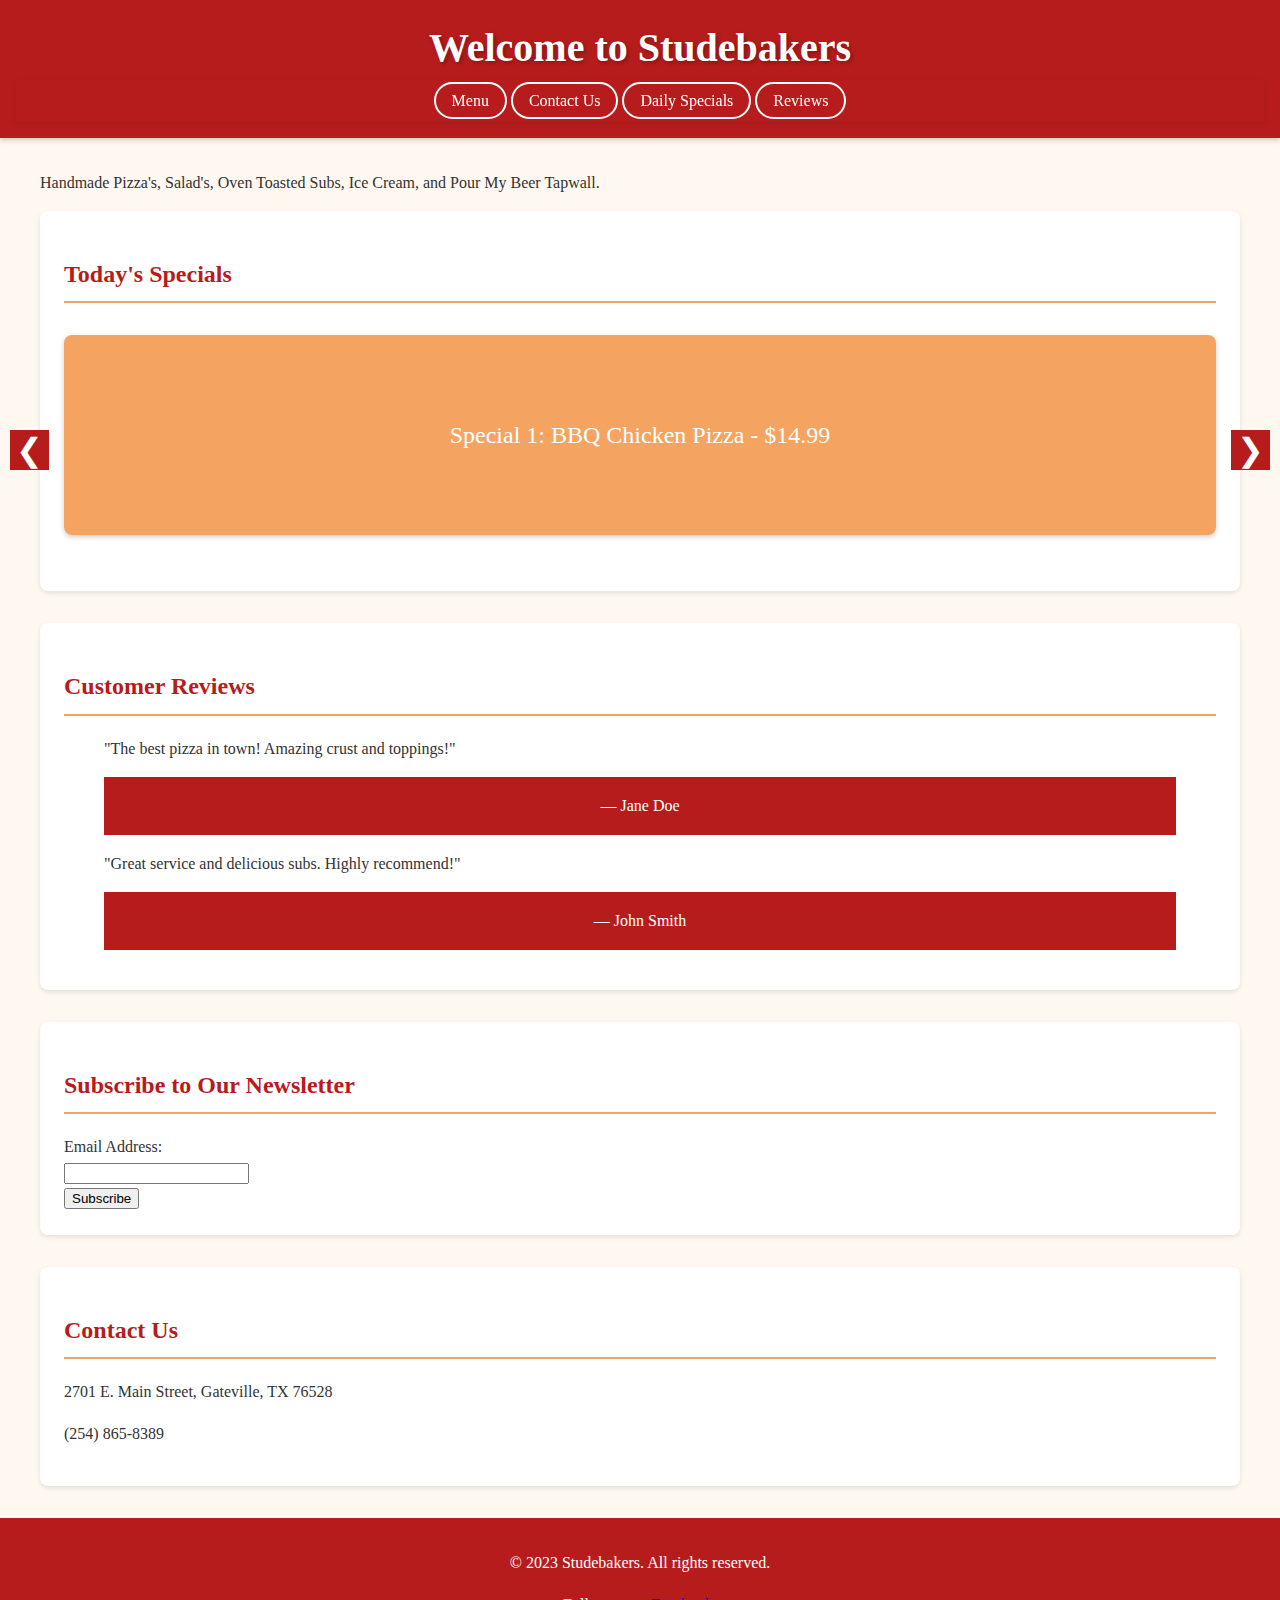
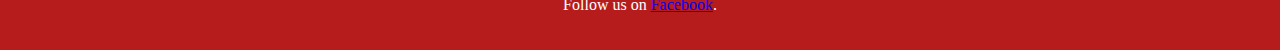
<file: index.html>
<!DOCTYPE html>
<html lang="en">
<head>
    <meta charset="UTF-8">
    <meta name="viewport" content="width=device-width, initial-scale=1.0">
    <title>Studebakers</title>
    <link rel="stylesheet" href="styles.css">
    <script defer src="scripts.js"></script>
    <meta name="description" content="Studebakers - Handmade Pizzas, Salads, Subs, Ice Cream, and Tapwall drinks in Gateville, TX.">
    <meta name="keywords" content="Studebakers, Pizza, Salads, Subs, Ice Cream, Gateville, Takeout, Delivery">
</head>
<body>
    <a href="#main-content" class="skip-to-content">Skip to Content</a>
    <header>
        <h1>Welcome to Studebakers</h1>
        <nav class="sticky-nav">
            <a href="menu.html">Menu</a>
            <a href="#contact">Contact Us</a>
            <a href="#daily-specials">Daily Specials</a>
            <a href="#reviews">Reviews</a>
        </nav>
    </header>
    <div id="loading-spinner"></div>
    <main id="main-content">
        <p>Handmade Pizza's, Salad's, Oven Toasted Subs, Ice Cream, and Pour My Beer Tapwall.</p>
        <section id="daily-specials">
            <h2>Today's Specials</h2>
            <div class="carousel">
                <div class="carousel-item active">Special 1: BBQ Chicken Pizza - $14.99</div>
                <div class="carousel-item">Special 2: Spaghetti Dinner - $12.99</div>
                <div class="carousel-item">Special 3: Family Combo - $29.99</div>
            </div>
            <button class="carousel-control prev" onclick="prevSlide()">❮</button>
            <button class="carousel-control next" onclick="nextSlide()">❯</button>
        </section>
        <section id="reviews">
            <h2>Customer Reviews</h2>
            <blockquote>
                <p>"The best pizza in town! Amazing crust and toppings!"</p>
                <footer>— Jane Doe</footer>
            </blockquote>
            <blockquote>
                <p>"Great service and delicious subs. Highly recommend!"</p>
                <footer>— John Smith</footer>
            </blockquote>
        </section>
        <section id="newsletter">
            <h2>Subscribe to Our Newsletter</h2>
            <form>
                <label for="email">Email Address:</label><br>
                <input type="email" id="email" name="email" required><br>
                <button type="submit">Subscribe</button>
            </form>
        </section>
        <section id="contact">
            <h2>Contact Us</h2>
            <p>2701 E. Main Street, Gateville, TX 76528</p>
            <p>(254) 865-8389</p>
    </main>
    <footer>
        <p>&copy; 2023 Studebakers. All rights reserved.</p>
        <p>Follow us on <a href="https://www.facebook.com/Studebakers-Pizza" target="_blank" rel="noopener">Facebook</a>.</p>
    </footer>
</body>
</html>
</file>
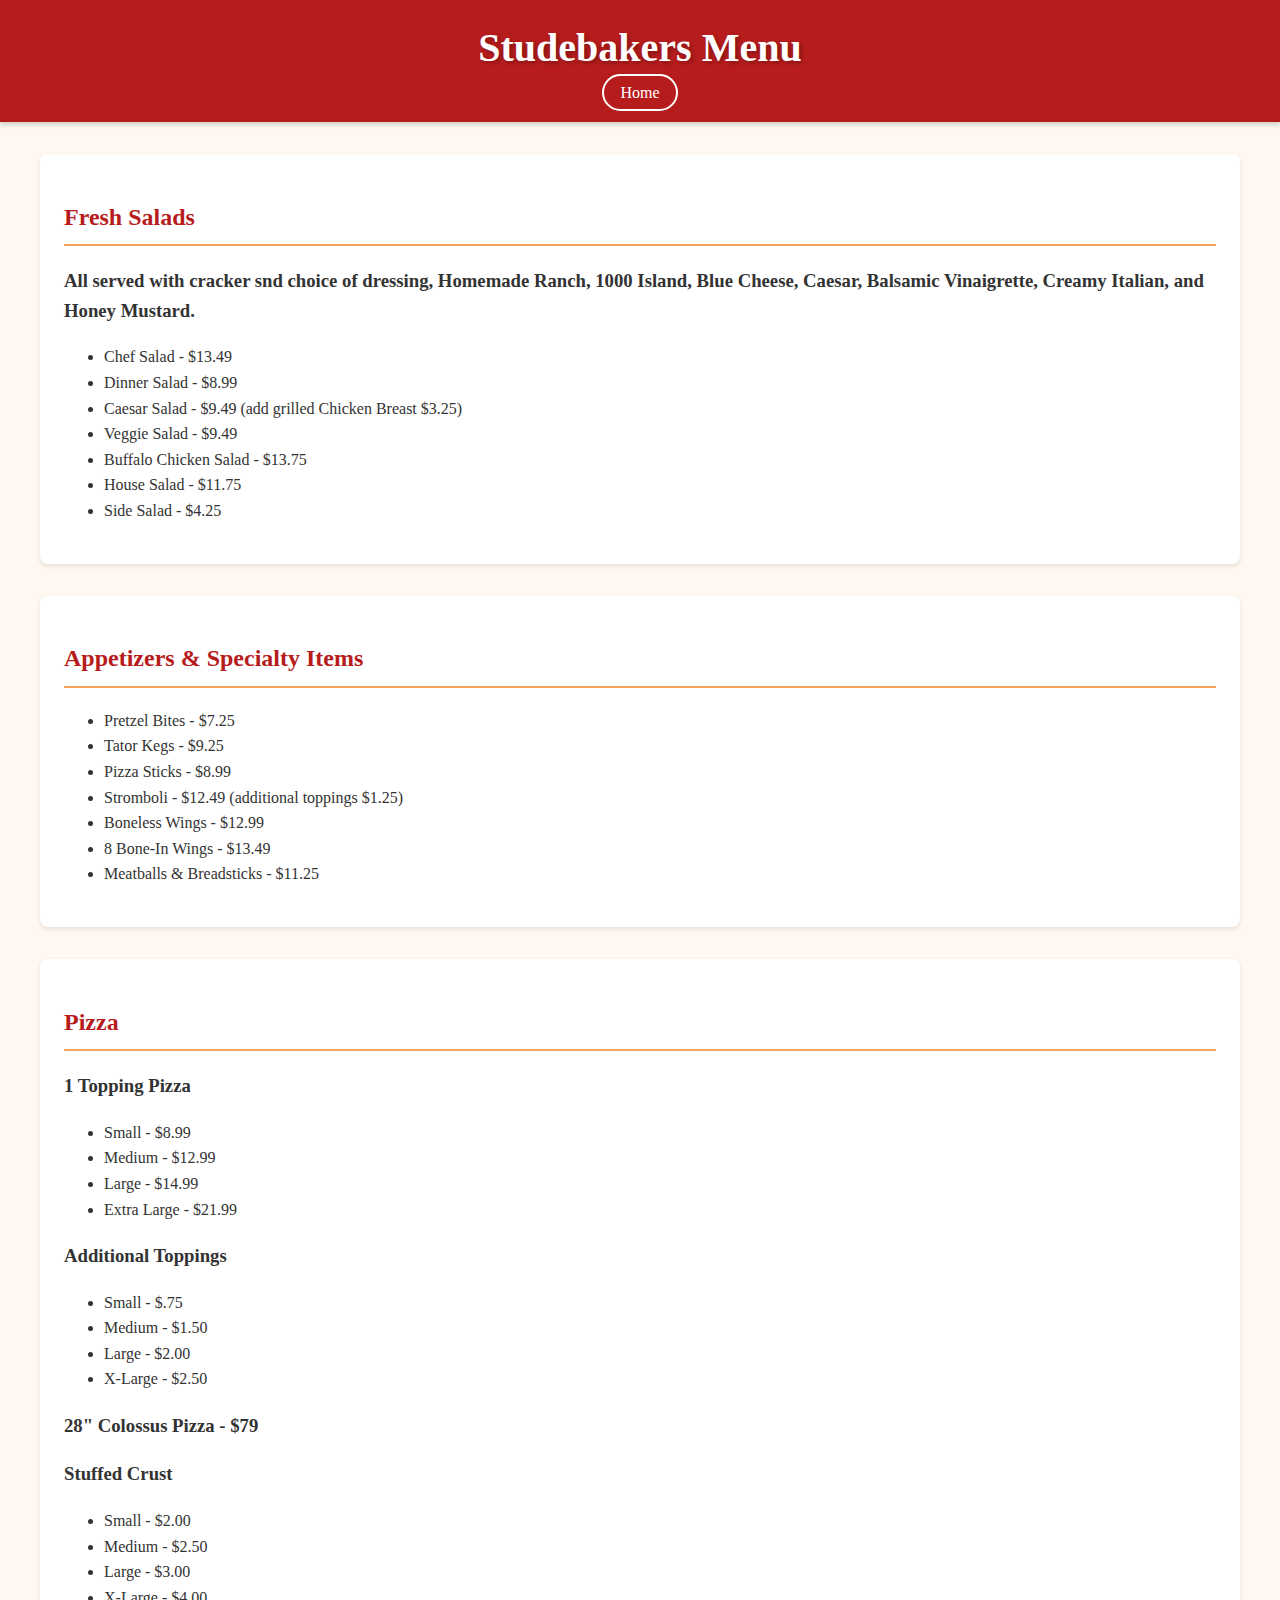
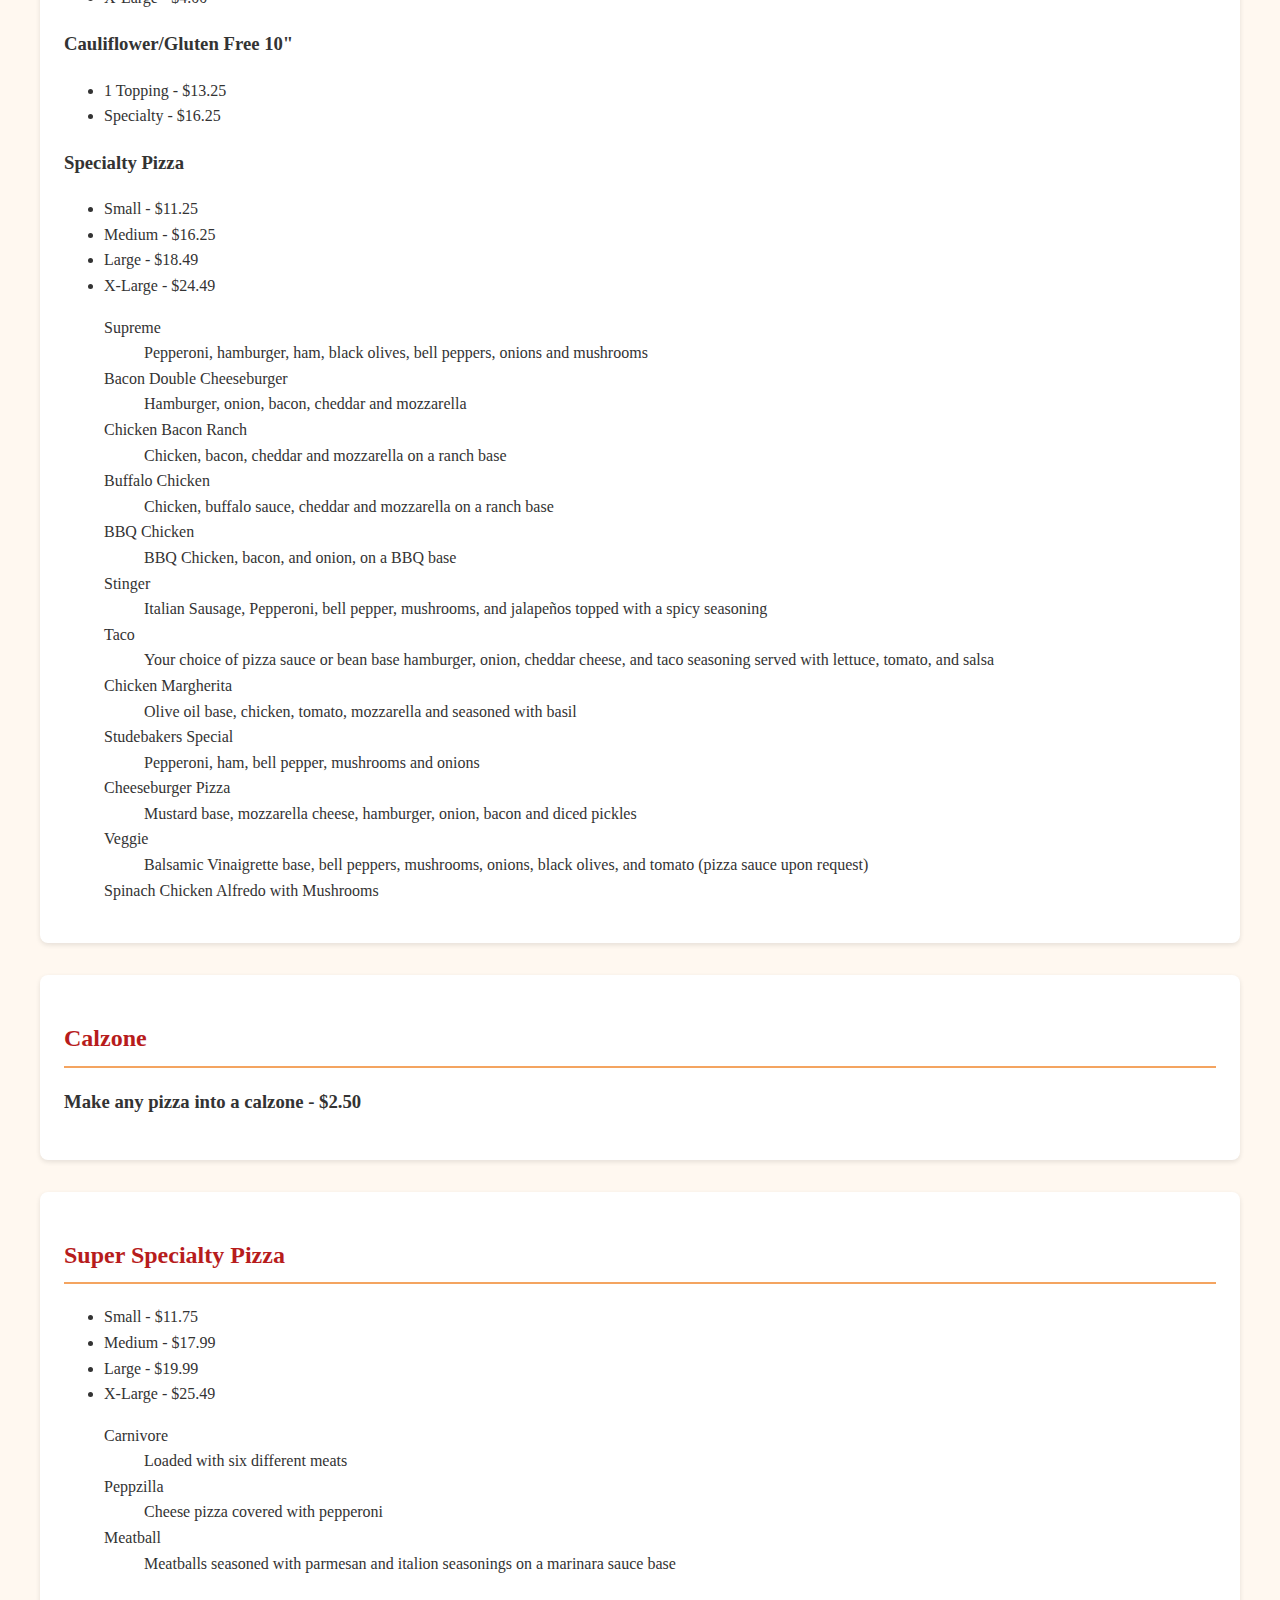
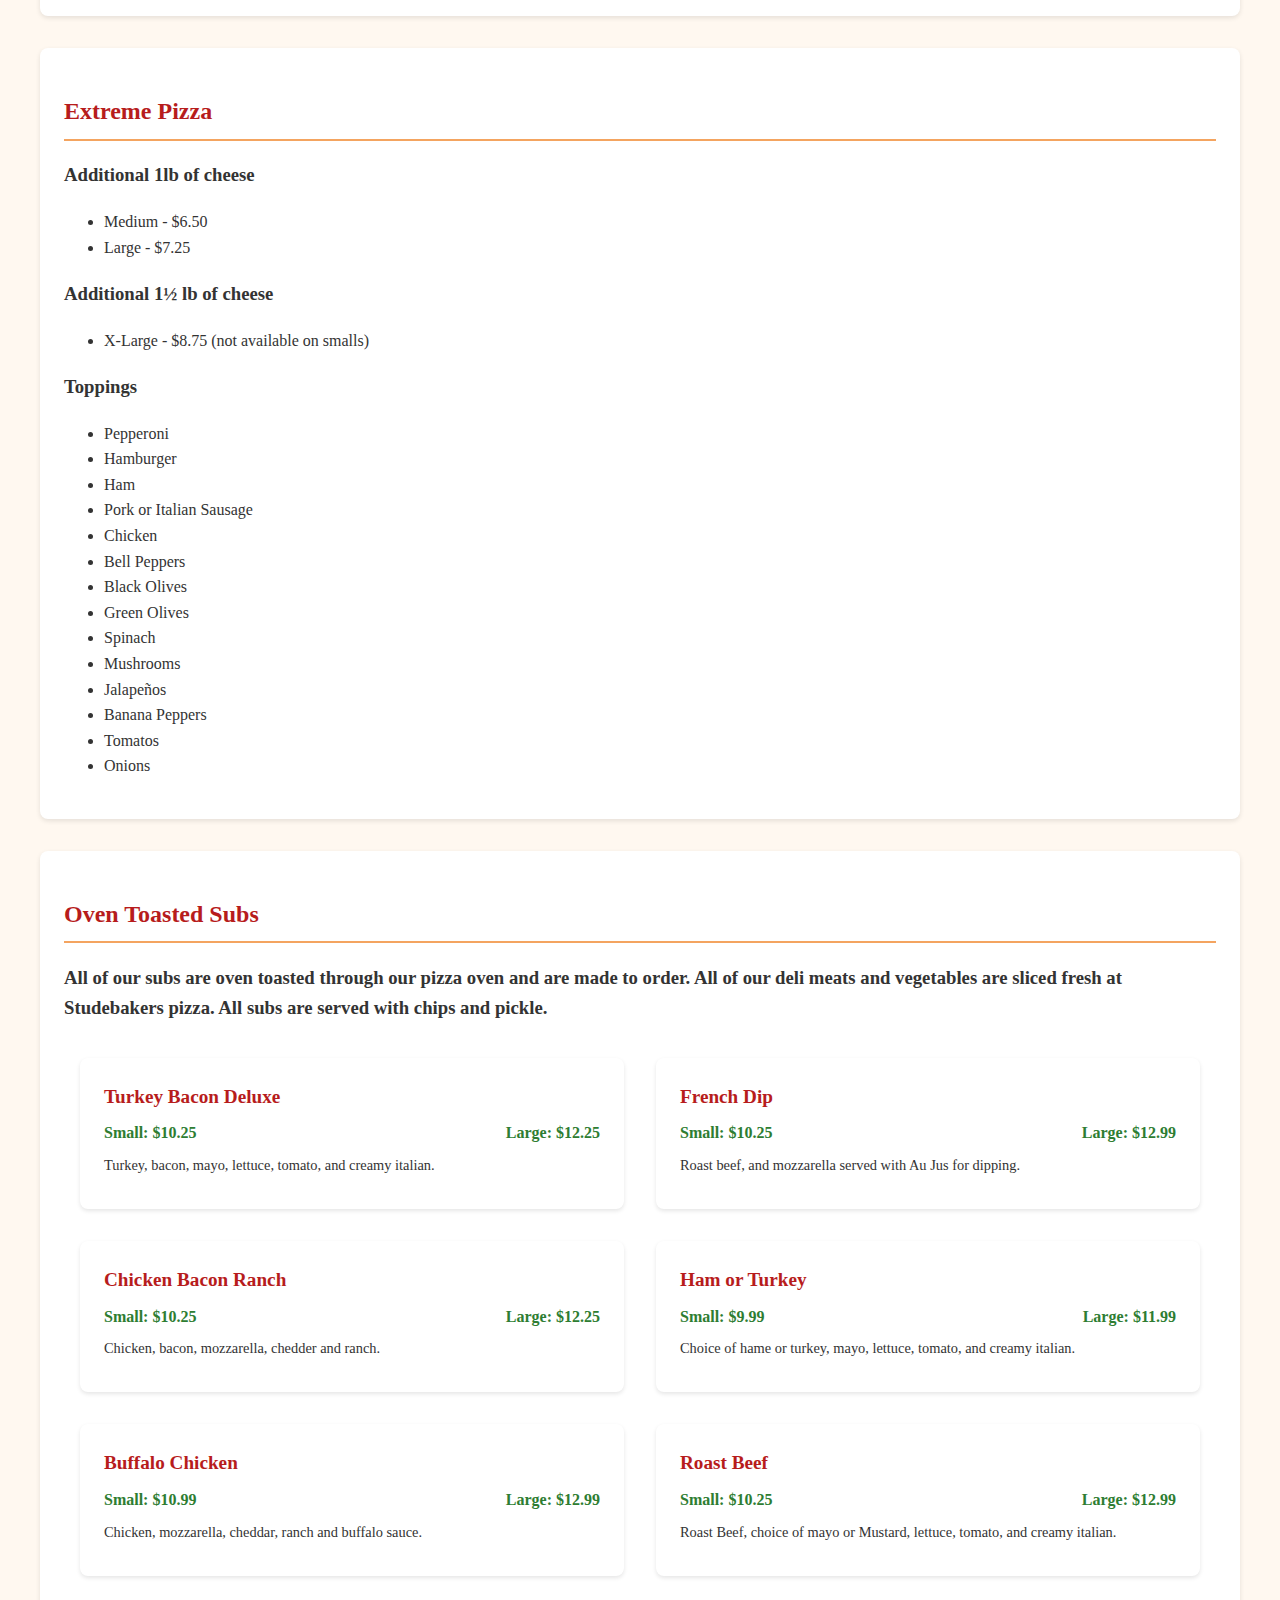
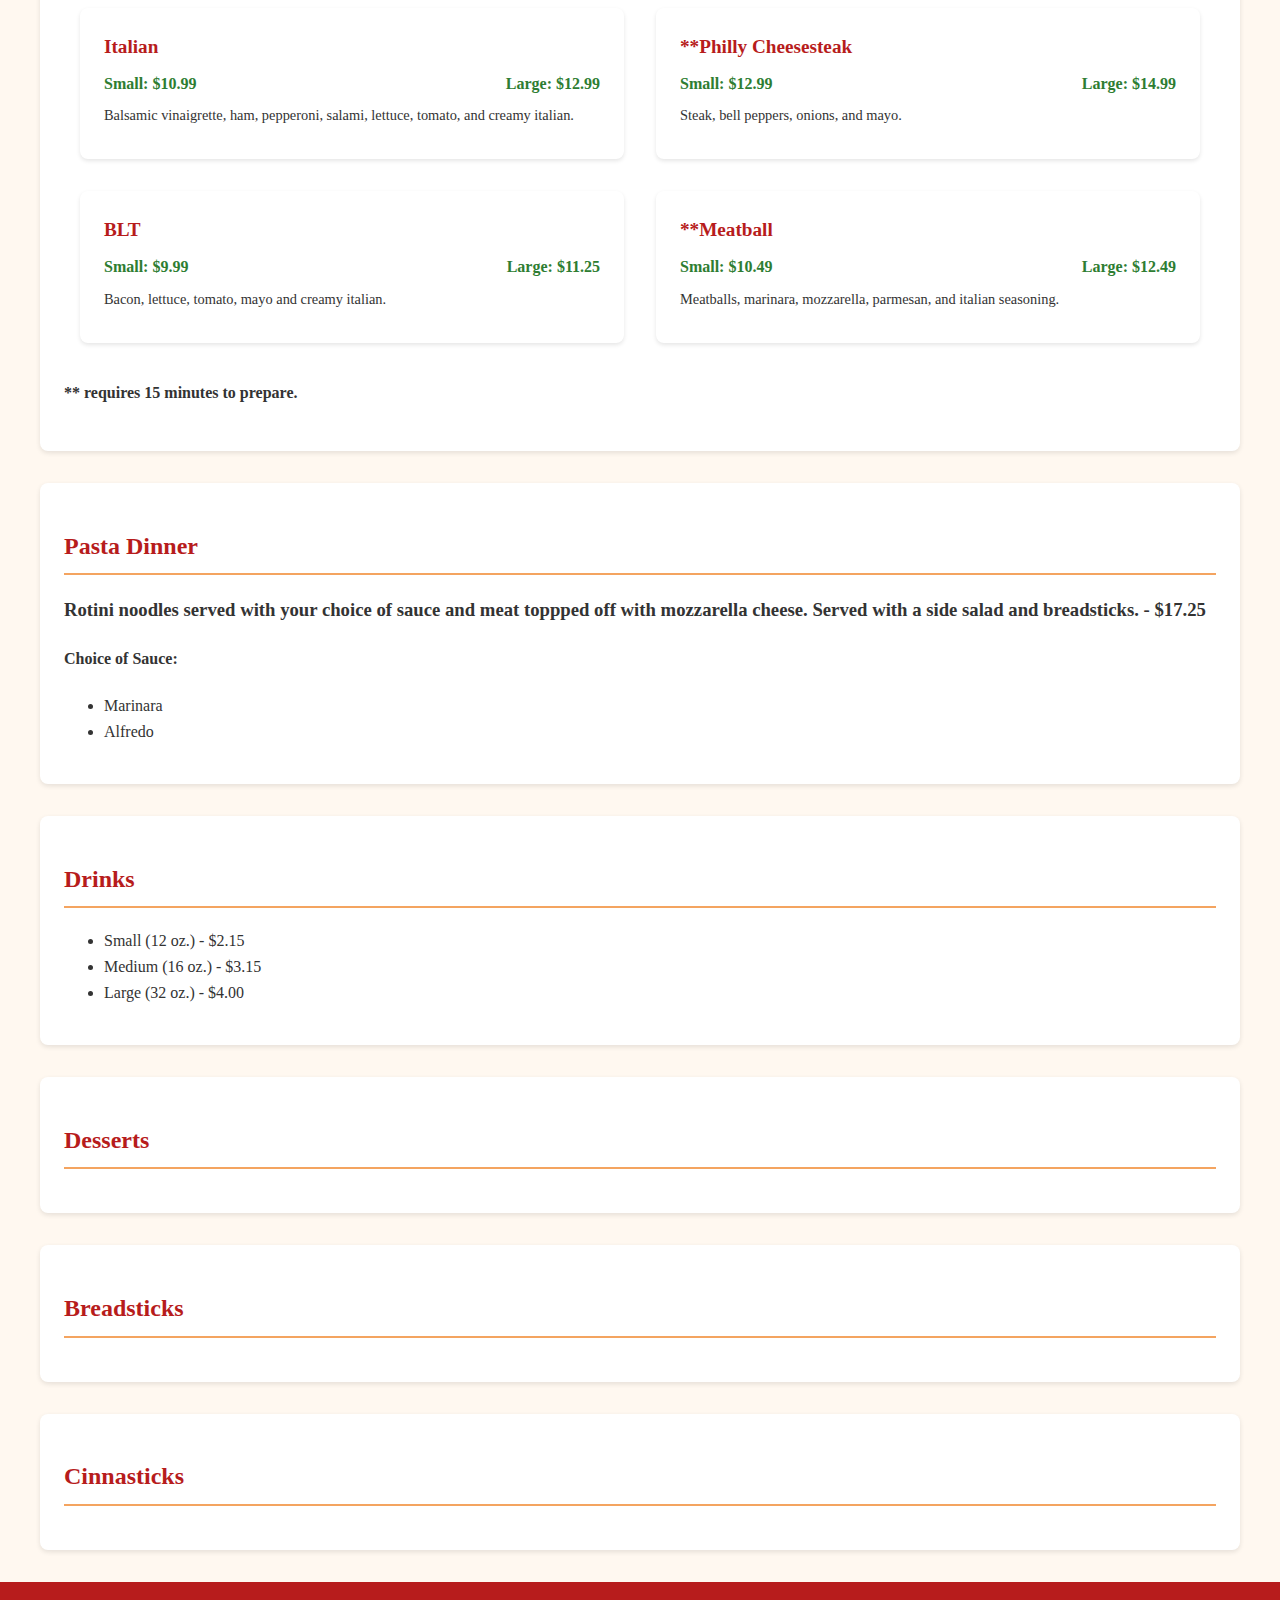
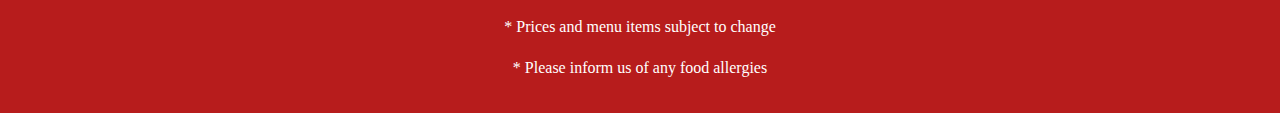
<file: menu.html>
<!DOCTYPE html>
<html lang="en">
<head>
    <meta charset="UTF-8">
    <meta name="viewport" content="width=device-width, initial-scale=1.0">
    <title>Studebakers Menu</title>
    <link rel="stylesheet" href="styles.css">
</head>
<body>
    <header>
        <h1>Studebakers Menu</h1>
        <nav>
            <a href="index.html">Home</a>
        </nav>
    </header>
    <main>
        <section id="salads">
            <h2>Fresh Salads</h2>
            <h3>All served with cracker snd choice of dressing, Homemade Ranch, 1000 Island, Blue Cheese, Caesar, Balsamic Vinaigrette, Creamy Italian, and Honey Mustard.</h3>
            <ul>
                <li>Chef Salad - $13.49</li>
                <li>Dinner Salad - $8.99</li>
                <li>Caesar Salad - $9.49 (add grilled Chicken Breast $3.25)</li>
                <li>Veggie Salad - $9.49</li>
                <li>Buffalo Chicken Salad - $13.75</li>
                <li>House Salad - $11.75</li>
                <li>Side Salad - $4.25</li>
            </ul>
        </section>

        <section id="appetizers">
            <h2>Appetizers & Specialty Items</h2>
            <ul>
                <li>Pretzel Bites - $7.25</li>
                <li>Tator Kegs - $9.25</li>
                <li>Pizza Sticks - $8.99</li>
                <li>Stromboli - $12.49 (additional toppings $1.25)</li>
                <li>Boneless Wings - $12.99</li>
                <li>8 Bone-In Wings - $13.49</li>
                <li>Meatballs & Breadsticks - $11.25</li>
            </ul>
        </section>

        <section id="pizza">
            <h2>Pizza</h2>
            <h3>1 Topping Pizza</h3>
            <ul>
                <li>Small - $8.99</li>
                <li>Medium - $12.99</li>
                <li>Large - $14.99</li>
                <li>Extra Large - $21.99</li>
            </ul>
            <h3>Additional Toppings</h3>
            <ul>
                <li>Small - $.75</li>
                <li>Medium - $1.50</li>
                <li>Large - $2.00</li>
                <li>X-Large - $2.50</li>
            </ul>
            <h3>28" Colossus Pizza - $79</h3>

            <h3>Stuffed Crust</h3>
            <ul>
                <li>Small - $2.00</li>
                <li>Medium - $2.50</li>
                <li>Large - $3.00</li>
                <li>X-Large - $4.00</li>
            </ul>
                
            <h3>Cauliflower/Gluten Free 10"</h3>
            <ul>
                <li>1 Topping - $13.25</li>
                <li>Specialty - $16.25</li>
            </ul>

            <h3>Specialty Pizza</h3>
            <ul>
                <li>Small - $11.25</li>
                <li>Medium - $16.25</li>
                <li>Large - $18.49</li>
                <li>X-Large - $24.49</li>
            </ul>
            <ul>
                <dl class="specialty-pizzas">
                    <dt>Supreme</dt>
                    <dd>Pepperoni, hamburger, ham, black olives, bell peppers, onions and mushrooms</dd>
                    
                    <dt>Bacon Double Cheeseburger</dt>
                    <dd>Hamburger, onion, bacon, cheddar and mozzarella</dd>
                    
                    <dt>Chicken Bacon Ranch</dt>
                    <dd>Chicken, bacon, cheddar and mozzarella on a ranch base</dd>
                    
                    <dt>Buffalo Chicken</dt>
                    <dd>Chicken, buffalo sauce, cheddar and mozzarella on a ranch base</dd>
                    
                    <dt>BBQ Chicken</dt>
                    <dd>BBQ Chicken, bacon, and onion, on a BBQ base</dd>
                    
                    <dt>Stinger</dt>
                    <dd>Italian Sausage, Pepperoni, bell pepper, mushrooms, and jalapeños topped with a spicy seasoning</dd>
                    
                    <dt>Taco</dt>
                    <dd>Your choice of pizza sauce or bean base hamburger, onion, cheddar cheese, and taco seasoning served with lettuce, tomato, and salsa</dd>

                    <dt>Chicken Margherita</dt>
                    <dd>Olive oil base, chicken, tomato, mozzarella and seasoned with basil</dd>

                    <dt>Studebakers Special</dt>
                    <dd>Pepperoni, ham, bell pepper, mushrooms and onions</dd>

                    <dt>Cheeseburger Pizza</dt>
                    <dd>Mustard base, mozzarella cheese, hamburger, onion, bacon and diced pickles</dd>

                    <dt>Veggie</dt>
                    <dd>Balsamic Vinaigrette base, bell peppers, mushrooms, onions, black olives, and tomato (pizza sauce upon request)</dd>

                    <dt>Spinach Chicken Alfredo with Mushrooms</dt>
                </dl>

            </ul>
        </section>

        <section id="calzone">
            <h2>Calzone</h2>
            <h3>Make any pizza into a calzone - $2.50</h3>
        </section>

        <section id="super-specialty">
            <h2>Super Specialty Pizza</h2>
            <ul>
                <li>Small - $11.75</li>
                <li>Medium - $17.99</li>
                <li>Large - $19.99</li>
                <li>X-Large - $25.49</li>
            </ul>
            <ul>
                <dl class="super-specialty-pizzas">
                    <dt>Carnivore</dt>
                    <dd>Loaded with six different meats</dd>
                    
                    <dt>Peppzilla</dt>
                    <dd>Cheese pizza covered with pepperoni</dd>
                    
                    <dt>Meatball</dt>
                    <dd>Meatballs seasoned with parmesan and italion seasonings on a marinara sauce base</dd>
                </dl>
            </ul>
        </section>

        <section id="extreme">
            <h2>Extreme Pizza</h2>
            <h3>Additional 1lb of cheese</h3>
            <ul>
                <li>Medium - $6.50</li>
                <li>Large - $7.25</li>
            </ul>
            <h3>Additional 1&frac12; lb of cheese</h3>
            <ul>
                <li>X-Large - $8.75 (not available on smalls)</li>
            </ul>

            <h3>Toppings</h3>
            
            <ul>
                <li>Pepperoni</li>
                <li>Hamburger</li>
                <li>Ham</li>
                <li>Pork or Italian Sausage</li>
                <li>Chicken</li>
                <li>Bell Peppers</li>
                <li>Black Olives</li>
                <li>Green Olives</li>
                <li>Spinach</li>
                <li>Mushrooms</li>
                <li>Jalapeños</li>
                <li>Banana Peppers</li>
                <li>Tomatos</li>
                <li>Onions</li>
            </ul>

        </section>

        <section id="subs">
            <h2>Oven Toasted Subs</h2>
            <h3>All of our subs are oven toasted through our pizza oven and are made to order. All of our deli meats and vegetables are sliced fresh at Studebakers pizza. All subs are served with chips and pickle.</h3>
            
            <div class="subs-grid">
                <div class="sub-item">
                    <h4>Turkey Bacon Deluxe</h4>
                    <div class="prices">
                        <span>Small: $10.25</span>
                        <span>Large: $12.25</span>
                    </div>
                    <p class="ingredients">Turkey, bacon, mayo, lettuce, tomato, and creamy italian.</p>
                </div>

                <div class="sub-item">
                    <h4>French Dip</h4>
                    <div class="prices">
                        <span>Small: $10.25</span>
                        <span>Large: $12.99</span>
                    </div>
                    <p class="ingredients">Roast beef, and mozzarella served with Au Jus for dipping.</p>
                </div>

                <div class="sub-item">
                    <h4>Chicken Bacon Ranch</h4>
                    <div class="prices">
                        <span>Small: $10.25</span>
                        <span>Large: $12.25</span>
                    </div>
                    <p class="ingredients">Chicken, bacon, mozzarella, chedder and ranch.</p>
                </div>

                <div class="sub-item">
                    <h4>Ham or Turkey</h4>
                    <div class="prices">
                        <span>Small: $9.99</span>
                        <span>Large: $11.99</span>
                    </div>
                    <p class="ingredients">Choice of hame or turkey, mayo, lettuce, tomato, and creamy italian.</p>
                </div>

                <div class="sub-item">
                    <h4>Buffalo Chicken</h4>
                    <div class="prices">
                        <span>Small: $10.99</span>
                        <span>Large: $12.99</span>
                    </div>
                    <p class="ingredients">Chicken, mozzarella, cheddar, ranch and buffalo sauce.</p>
                </div>

                <div class="sub-item">
                    <h4>Roast Beef</h4>
                    <div class="prices">
                        <span>Small: $10.25</span>
                        <span>Large: $12.99</span>
                    </div>
                    <p class="ingredients">Roast Beef, choice of mayo or Mustard, lettuce, tomato, and creamy italian.</p>
                </div>

                <div class="sub-item">
                    <h4>Italian</h4>
                    <div class="prices">
                        <span>Small: $10.99</span>
                        <span>Large: $12.99</span>
                    </div>
                    <p class="ingredients">Balsamic vinaigrette, ham, pepperoni, salami, lettuce, tomato, and creamy italian.</p>
                </div>

                <div class="sub-item">
                    <h4>**Philly Cheesesteak</h4>
                    <div class="prices">
                        <span>Small: $12.99</span>
                        <span>Large: $14.99</span>
                    </div>
                    <p class="ingredients">Steak, bell peppers, onions, and mayo.</p>
                </div>

                <div class="sub-item">
                    <h4>BLT</h4>
                    <div class="prices">
                        <span>Small: $9.99</span>
                        <span>Large: $11.25</span>
                    </div>
                    <p class="ingredients">Bacon, lettuce, tomato, mayo and creamy italian.</p>
                </div>

                <div class="sub-item">
                    <h4>**Meatball</h4>
                    <div class="prices">
                        <span>Small: $10.49</span>
                        <span>Large: $12.49</span>
                    </div>
                    <p class="ingredients">Meatballs, marinara, mozzarella, parmesan, and italian seasoning.</p>
                </div>
                <!-- Add more sub items as needed -->
            </div>
            <h4>** requires 15 minutes to prepare.</h4>
        </section>

        <section id="pasta">
            <h2>Pasta Dinner</h2>
            <h3>Rotini noodles served with your choice of sauce and meat toppped off with mozzarella cheese. Served with a side salad and breadsticks. - $17.25</h3>
            <h4>Choice of Sauce:</h4>
            <ul>
            <li>Marinara</li>
            <li>Alfredo</li>
            </ul>

        </section>

        <section id="drinks">
            <h2>Drinks</h2>
            <ul>
                <li>Small (12 oz.) - $2.15</li>
                <li>Medium (16 oz.) - $3.15</li>
                <li>Large (32 oz.) - $4.00</li>
        </section>

        <section id="desserts">
            <h2>Desserts</h2>
            <!-- Add dessert options here -->
        </section>

        <section id="breadsticks">
            <h2>Breadsticks</h2>
            <!-- Add breadstick options here -->
        </section>

        <section id="cinnasticks">
            <h2>Cinnasticks</h2>
            <!-- Add cinnastick options here -->
        </section>
    </main>
    <footer>
        <p>* Prices and menu items subject to change</p>
        <p>* Please inform us of any food allergies</p>
    </footer>
</body>
</html>
</file>
<file: styles.css>
:root {
    --primary-color: #b71c1c;
    --secondary-color: #f4a460;
    --text-color: #333;
    --light-bg: #fff8f0;
    --accent-color: #2e7d32;
}

body {
    font-family: 'Georgia', serif;
    line-height: 1.6;
    margin: 0;
    background-color: var(--light-bg);
    color: var(--text-color);
}

header {
    background-color: var(--primary-color);
    color: white;
    padding: 1rem;
    text-align: center;
    box-shadow: 0 2px 5px rgba(0,0,0,0.2);
}

h1 {
    font-size: 2.5rem;
    margin: 0;
    text-shadow: 2px 2px 4px rgba(0,0,0,0.3);
}

nav a {
    color: white;
    text-decoration: none;
    padding: 0.5rem 1rem;
    border: 2px solid white;
    border-radius: 25px;
    transition: all 0.3s ease;
}

nav a:hover {
    background-color: white;
    color: var(--primary-color);
}

main {
    max-width: 1200px;
    margin: 2rem auto;
    padding: 0 1rem;
}

section {
    background: white;
    border-radius: 8px;
    padding: 1.5rem;
    margin-bottom: 2rem;
    box-shadow: 0 2px 5px rgba(0,0,0,0.1);
}

section h2 {
    color: var(--primary-color);
    border-bottom: 2px solid var(--secondary-color);
    padding-bottom: 0.5rem;
}

.menu-item {
    display: flex;
    justify-content: space-between;
    align-items: center;
    padding: 1rem 0;
    border-bottom: 1px solid #eee;
}

.menu-item:last-child {
    border-bottom: none;
}

.price {
    color: var(--primary-color);
    font-weight: bold;
    font-size: 1.1rem;
}

footer {
    background-color: var(--primary-color);
    color: white;
    text-align: center;
    padding: 1rem;
}


/* Enhancements */
.carousel {
    display: flex;
    overflow: hidden;
    position: relative;
    max-width: 100%;
    height: 200px;
    margin: 2rem auto;
    border-radius: 8px;
    box-shadow: 0 2px 5px rgba(0, 0, 0, 0.2);
}

.carousel-item {
    flex: none;
    width: 100%;
    text-align: center;
    font-size: 1.5rem;
    line-height: 200px;
    background-color: var(--secondary-color);
    color: white;
    transition: transform 0.5s ease-in-out;
}

.carousel-control {
    position: absolute;
    top: 50%;
    transform: translateY(-50%);
    background: var(--primary-color);
    color: white;
    border: none;
    font-size: 2rem;
    cursor: pointer;
    z-index: 10;
}

.carousel-control.prev {
    left: 10px;
}

.carousel-control.next {
    right: 10px;
}

.sticky-nav {
    position: sticky;
    top: 0;
    background: var(--primary-color);
    padding: 0.5rem;
    z-index: 1000;
    box-shadow: 0 2px 5px rgba(0, 0, 0, 0.1);
}

.skip-to-content {
    position: absolute;
    top: -40px;
    left: 10px;
    background: var(--primary-color);
    color: white;
    padding: 0.5rem;
    z-index: 1000;
    transition: top 0.3s ease;
}

.skip-to-content:focus {
    top: 10px;
}

#loading-spinner {
    display: none;
    position: fixed;
    top: 50%;
    left: 50%;
    transform: translate(-50%, -50%);
    border: 4px solid #f3f3f3;
    border-top: 4px solid var(--primary-color);
    border-radius: 50%;
    width: 40px;
    height: 40px;
    animation: spin 1s linear infinite;
}

@keyframes spin {
    0% { transform: rotate(0deg); }
    100% { transform: rotate(360deg); }
}

.map-iframe {
    border: 0;
  }

  .subs-grid {
    display: grid;
    grid-template-columns: repeat(2, 1fr);
    gap: 2rem;
    padding: 1rem;
}

.sub-item {
    background: white;
    padding: 1.5rem;
    border-radius: 8px;
    box-shadow: 0 2px 4px rgba(0,0,0,0.1);
}

.sub-item h4 {
    color: var(--primary-color);
    font-size: 1.2rem;
    margin: 0 0 0.5rem 0;
}

.prices {
    display: flex;
    justify-content: space-between;
    margin: 0.5rem 0;
    color: var(--accent-color);
    font-weight: bold;
}

.ingredients {
    color: var(--text-color);
    font-size: 0.9rem;
    margin: 0.5rem 0;
}

@media (max-width: 768px) {
    .subs-grid {
        grid-template-columns: 1fr;
    }
}
</file>
